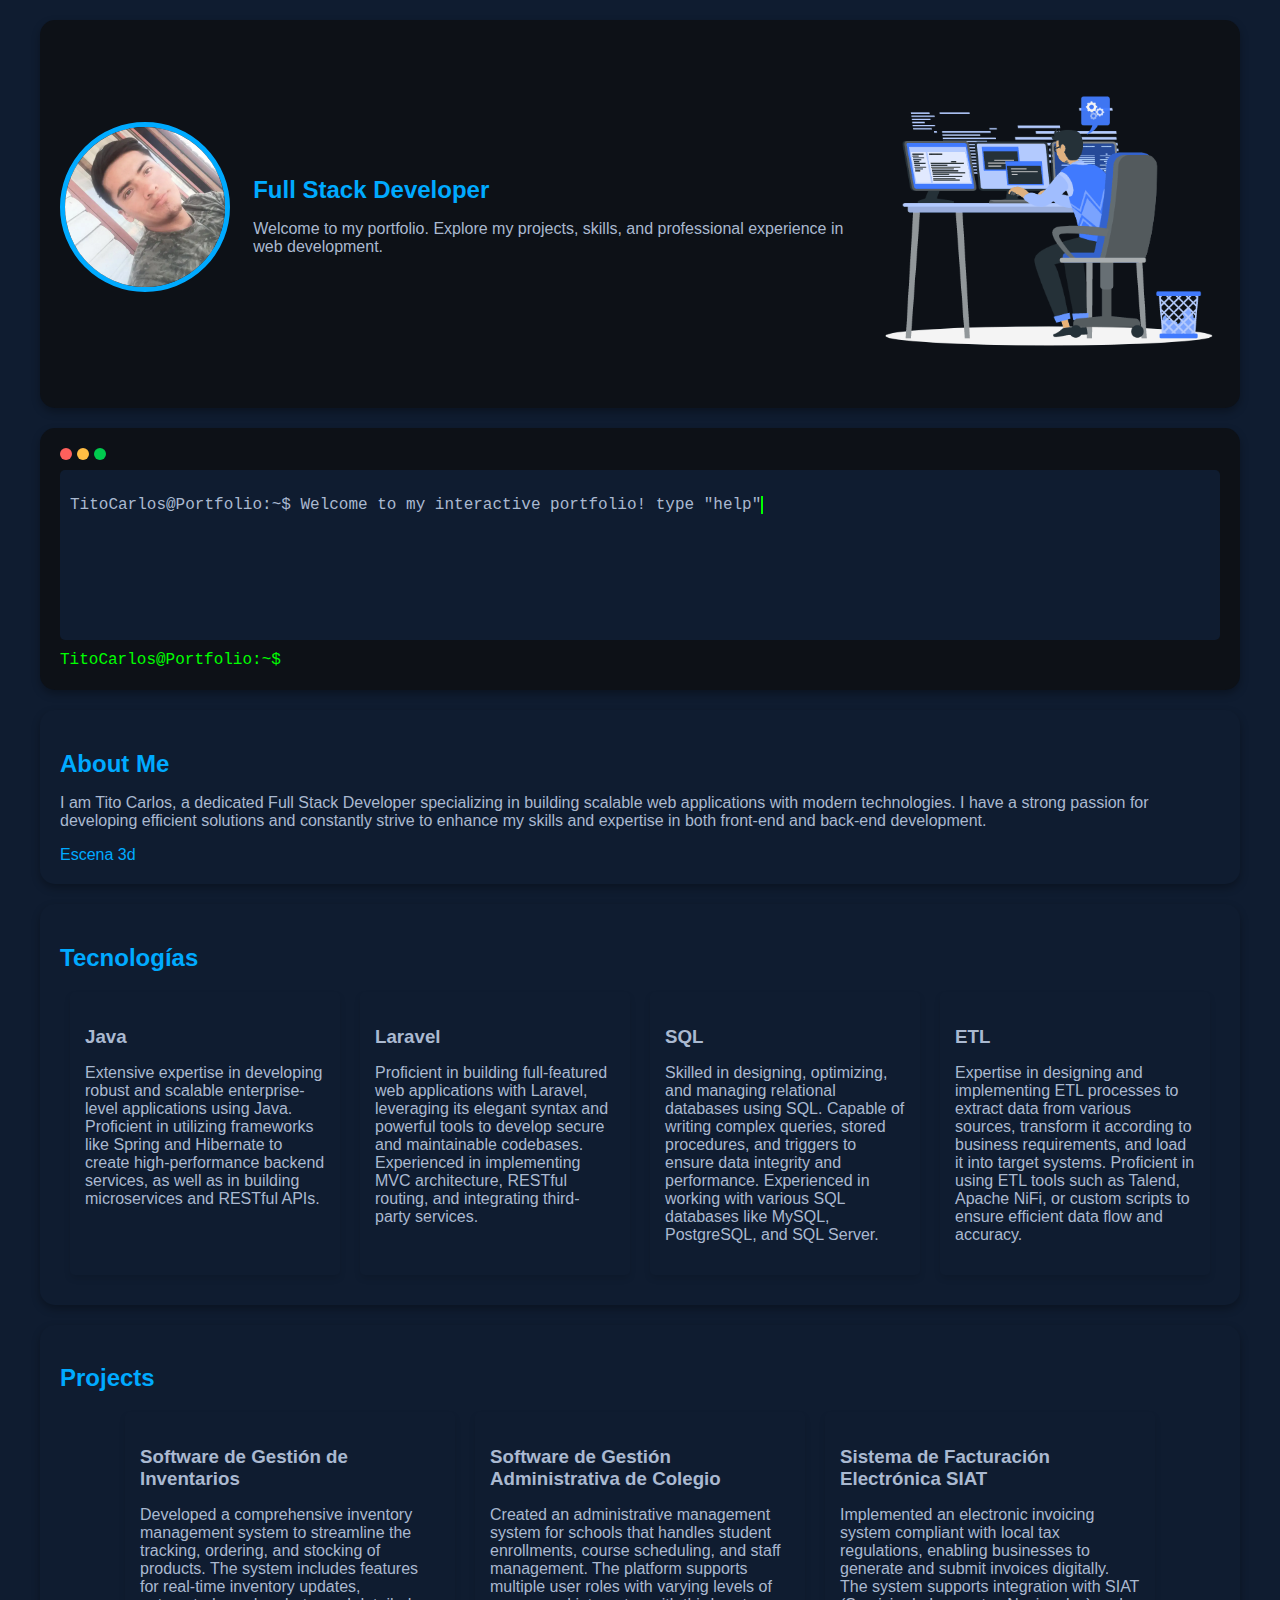
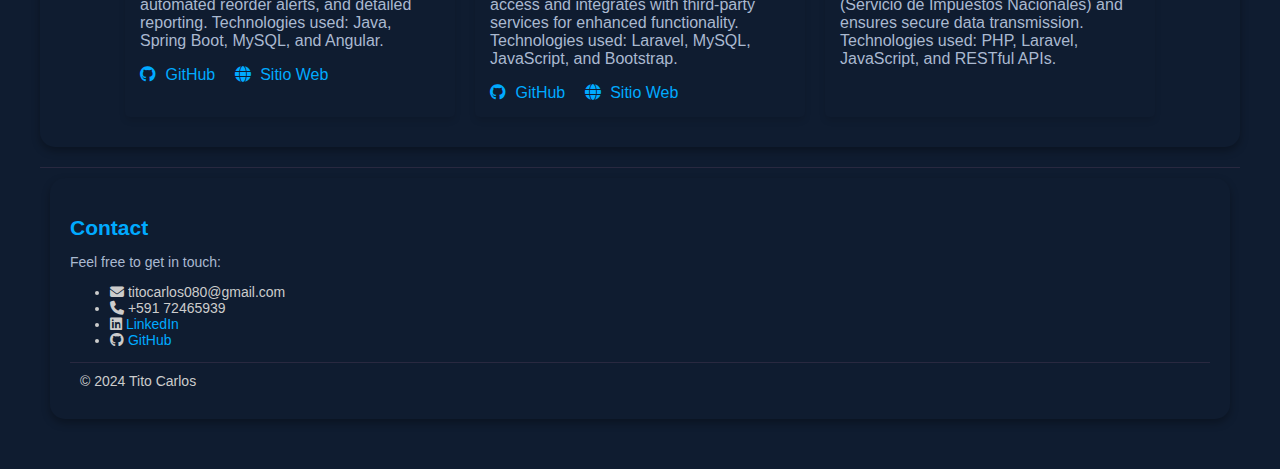
<file: index.html>
<!DOCTYPE html>
<html lang="en">

<head>
    <meta charset="UTF-8">
    <meta name="viewport" content="width=device-width, initial-scale=1.0">
    <title>Portafolio - Tito Carlos</title>
    <link rel="stylesheet" href="https://cdnjs.cloudflare.com/ajax/libs/font-awesome/6.5.0/css/all.min.css">

    <link href="css/styles.css" rel="stylesheet" />
</head>

<body>
    <canvas id="code-rain"></canvas>
    <main class="container">
        <!-- Profile Section -->


        <div class="profile-section d-flex">
            <img src="./assets/profile.webp" alt="Profile Picture" class="profile-image">
            <div class="profile-content">
                <h2>Full Stack Developer</h2>
                <p>Welcome to my portfolio. Explore my projects, skills, and professional experience in web development.
                </p>
            </div>
            <img src="./assets/animacion.gif" alt="Animation" class="animation-image">



        </div>




        <div class="card console">
            <div class="console-header">
                <span class="dot red"></span>
                <span class="dot yellow"></span>
                <span class="dot green"></span>
            </div>
            <div class="console-body" id="console-body">
                <p class="console-line"><span class="typewriter-text" id="typewriter">TitoCarlos@Portfolio:~$ Welcome to
                        my interactive portfolio! type "help"</span></p>
            </div>
            <div class="console-input">
                <span>TitoCarlos@Portfolio:~$</span>
                <input type="text" id="console-input" autofocus>
            </div>
        </div>


        <!-- About Me Section -->
        <div class="card fade-in">
            <h2>About Me</h2>
            <p>I am Tito Carlos, a dedicated Full Stack Developer specializing in building scalable web applications
                with modern technologies. I have a strong passion for developing efficient solutions and constantly
                strive to enhance my skills and expertise in both front-end and back-end development.</p>
            <a href="./projects.html" rel="noopener noreferrer">Escena 3d</a>
        </div>

        <!-- Technologies Section -->
        <div class="card fade-in">
            <h2>Tecnologías</h2>
            <ul class="technologies-list"></ul>
        </div>

        <!-- Projects Section -->
        <div class="card fade-in">
            <h2>Projects</h2>
            <ul class="projects-list"></ul>
        </div>

        <!-- Contact Section -->



        <!-- Footer -->
        <div class="card-footer text-center">
            <div class="card">
                <div class="card-header">
                    <h2>Contact</h2>
                    <p>Feel free to get in touch:</p>
                </div>
                <div class="card-body">
                    <ul>
                        <li><i class="fas fa-envelope"></i> titocarlos080@gmail.com</li>
                        <li><i class="fas fa-phone"></i> +591 72465939</li>
                        <li><i class="fab fa-linkedin"></i> <a href="https://linkedin.com/in/yourprofile">LinkedIn</a>
                        </li>
                        <li><i class="fab fa-github"></i> <a href="https://github.com/titocarlos080">GitHub</a></li>
                    </ul>
                </div>
                <div class="card-footer">
                    &copy; 2024 Tito Carlos
                </div>

            </div>

        </div>
    </main>
    <script src="./js/scripts.js"></script>
</body>

</html>
</file>
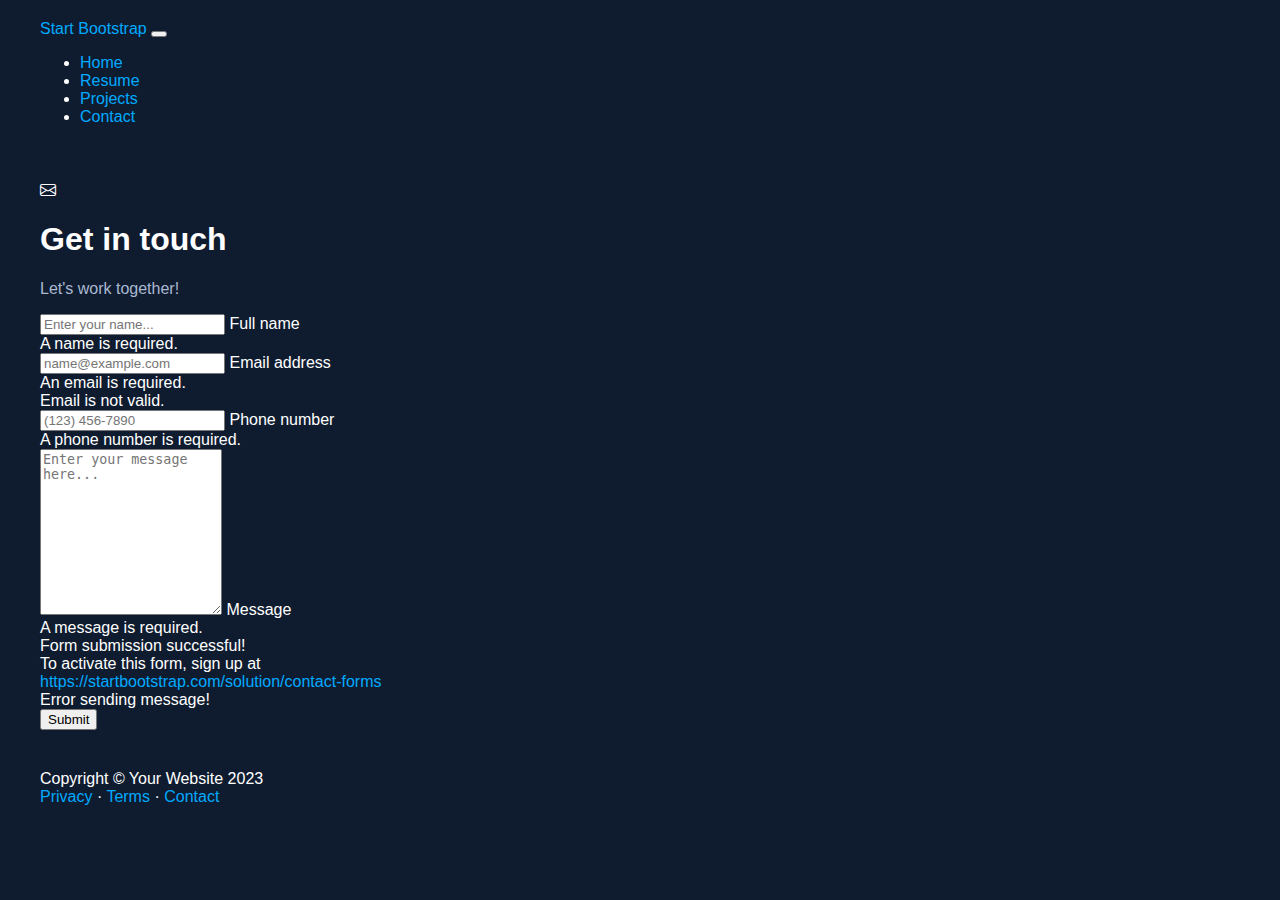
<file: contact.html>
<!DOCTYPE html>
<html lang="en">
    <head>
        <meta charset="utf-8" />
        <meta name="viewport" content="width=device-width, initial-scale=1, shrink-to-fit=no" />
        <meta name="description" content />
        <meta name="author" content />
        <title>Modern Business - Start Bootstrap Template</title>
        <!-- Favicon-->
        <link rel="icon" type="image/x-icon" href="assets/favicon.ico" />
        <!-- Custom Google font-->
        <link rel="preconnect" href="https://fonts.googleapis.com" />
        <link rel="preconnect" href="https://fonts.gstatic.com" crossorigin />
        <link href="https://fonts.googleapis.com/css2?family=Plus+Jakarta+Sans:wght@100;200;300;400;500;600;700;800;900&amp;display=swap" rel="stylesheet" />
        <!-- Bootstrap icons-->
        <link href="https://cdn.jsdelivr.net/npm/bootstrap-icons@1.8.1/font/bootstrap-icons.css" rel="stylesheet" />
        <!-- Core theme CSS (includes Bootstrap)-->
        <link href="css/styles.css" rel="stylesheet" />
    </head>
    <body class="d-flex flex-column">
        <main class="flex-shrink-0">
            <!-- Navigation-->
            <nav class="navbar navbar-expand-lg navbar-light bg-white py-3">
                <div class="container px-5">
                    <a class="navbar-brand" href="index.html"><span class="fw-bolder text-primary">Start Bootstrap</span></a>
                    <button class="navbar-toggler" type="button" data-bs-toggle="collapse" data-bs-target="#navbarSupportedContent" aria-controls="navbarSupportedContent" aria-expanded="false" aria-label="Toggle navigation"><span class="navbar-toggler-icon"></span></button>
                    <div class="collapse navbar-collapse" id="navbarSupportedContent">
                        <ul class="navbar-nav ms-auto mb-2 mb-lg-0 small fw-bolder">
                            <li class="nav-item"><a class="nav-link" href="index.html">Home</a></li>
                            <li class="nav-item"><a class="nav-link" href="resume.html">Resume</a></li>
                            <li class="nav-item"><a class="nav-link" href="projects.html">Projects</a></li>
                            <li class="nav-item"><a class="nav-link" href="contact.html">Contact</a></li>
                        </ul>
                    </div>
                </div>
            </nav>
            <!-- Page content-->
            <section class="py-5">
                <div class="container px-5">
                    <!-- Contact form-->
                    <div class="bg-light rounded-4 py-5 px-4 px-md-5">
                        <div class="text-center mb-5">
                            <div class="feature bg-primary bg-gradient-primary-to-secondary text-white rounded-3 mb-3"><i class="bi bi-envelope"></i></div>
                            <h1 class="fw-bolder">Get in touch</h1>
                            <p class="lead fw-normal text-muted mb-0">Let's work together!</p>
                        </div>
                        <div class="row gx-5 justify-content-center">
                            <div class="col-lg-8 col-xl-6">
                                <!-- * * * * * * * * * * * * * * *-->
                                <!-- * * SB Forms Contact Form * *-->
                                <!-- * * * * * * * * * * * * * * *-->
                                <!-- This form is pre-integrated with SB Forms.-->
                                <!-- To make this form functional, sign up at-->
                                <!-- https://startbootstrap.com/solution/contact-forms-->
                                <!-- to get an API token!-->
                                <form id="contactForm" data-sb-form-api-token="API_TOKEN">
                                    <!-- Name input-->
                                    <div class="form-floating mb-3">
                                        <input class="form-control" id="name" type="text" placeholder="Enter your name..." data-sb-validations="required" />
                                        <label for="name">Full name</label>
                                        <div class="invalid-feedback" data-sb-feedback="name:required">A name is required.</div>
                                    </div>
                                    <!-- Email address input-->
                                    <div class="form-floating mb-3">
                                        <input class="form-control" id="email" type="email" placeholder="name@example.com" data-sb-validations="required,email" />
                                        <label for="email">Email address</label>
                                        <div class="invalid-feedback" data-sb-feedback="email:required">An email is required.</div>
                                        <div class="invalid-feedback" data-sb-feedback="email:email">Email is not valid.</div>
                                    </div>
                                    <!-- Phone number input-->
                                    <div class="form-floating mb-3">
                                        <input class="form-control" id="phone" type="tel" placeholder="(123) 456-7890" data-sb-validations="required" />
                                        <label for="phone">Phone number</label>
                                        <div class="invalid-feedback" data-sb-feedback="phone:required">A phone number is required.</div>
                                    </div>
                                    <!-- Message input-->
                                    <div class="form-floating mb-3">
                                        <textarea class="form-control" id="message" type="text" placeholder="Enter your message here..." style="height: 10rem" data-sb-validations="required"></textarea>
                                        <label for="message">Message</label>
                                        <div class="invalid-feedback" data-sb-feedback="message:required">A message is required.</div>
                                    </div>
                                    <!-- Submit success message-->
                                    <!---->
                                    <!-- This is what your users will see when the form-->
                                    <!-- has successfully submitted-->
                                    <div class="d-none" id="submitSuccessMessage">
                                        <div class="text-center mb-3">
                                            <div class="fw-bolder">Form submission successful!</div>
                                            To activate this form, sign up at
                                            <br />
                                            <a href="https://startbootstrap.com/solution/contact-forms">https://startbootstrap.com/solution/contact-forms</a>
                                        </div>
                                    </div>
                                    <!-- Submit error message-->
                                    <!---->
                                    <!-- This is what your users will see when there is-->
                                    <!-- an error submitting the form-->
                                    <div class="d-none" id="submitErrorMessage"><div class="text-center text-danger mb-3">Error sending message!</div></div>
                                    <!-- Submit Button-->
                                    <div class="d-grid"><button class="btn btn-primary btn-lg disabled" id="submitButton" type="submit">Submit</button></div>
                                </form>
                            </div>
                        </div>
                    </div>
                </div>
            </section>
        </main>
        <!-- Footer-->
        <footer class="bg-white py-4 mt-auto">
            <div class="container px-5">
                <div class="row align-items-center justify-content-between flex-column flex-sm-row">
                    <div class="col-auto"><div class="small m-0">Copyright &copy; Your Website 2023</div></div>
                    <div class="col-auto">
                        <a class="small" href="#!">Privacy</a>
                        <span class="mx-1">&middot;</span>
                        <a class="small" href="#!">Terms</a>
                        <span class="mx-1">&middot;</span>
                        <a class="small" href="#!">Contact</a>
                    </div>
                </div>
            </div>
        </footer>
        <!-- Bootstrap core JS-->
        <script src="https://cdn.jsdelivr.net/npm/bootstrap@5.2.3/dist/js/bootstrap.bundle.min.js"></script>
        <!-- Core theme JS-->
        <script src="js/scripts.js"></script>
        <!-- * * * * * * * * * * * * * * * * * * * * * * * * * * * * * * * * * * * * * * * *-->
        <!-- * *                               SB Forms JS                               * *-->
        <!-- * * Activate your form at https://startbootstrap.com/solution/contact-forms * *-->
        <!-- * * * * * * * * * * * * * * * * * * * * * * * * * * * * * * * * * * * * * * * *-->
        <script src="https://cdn.startbootstrap.com/sb-forms-latest.js"></script>
    </body>
</html>
</file>
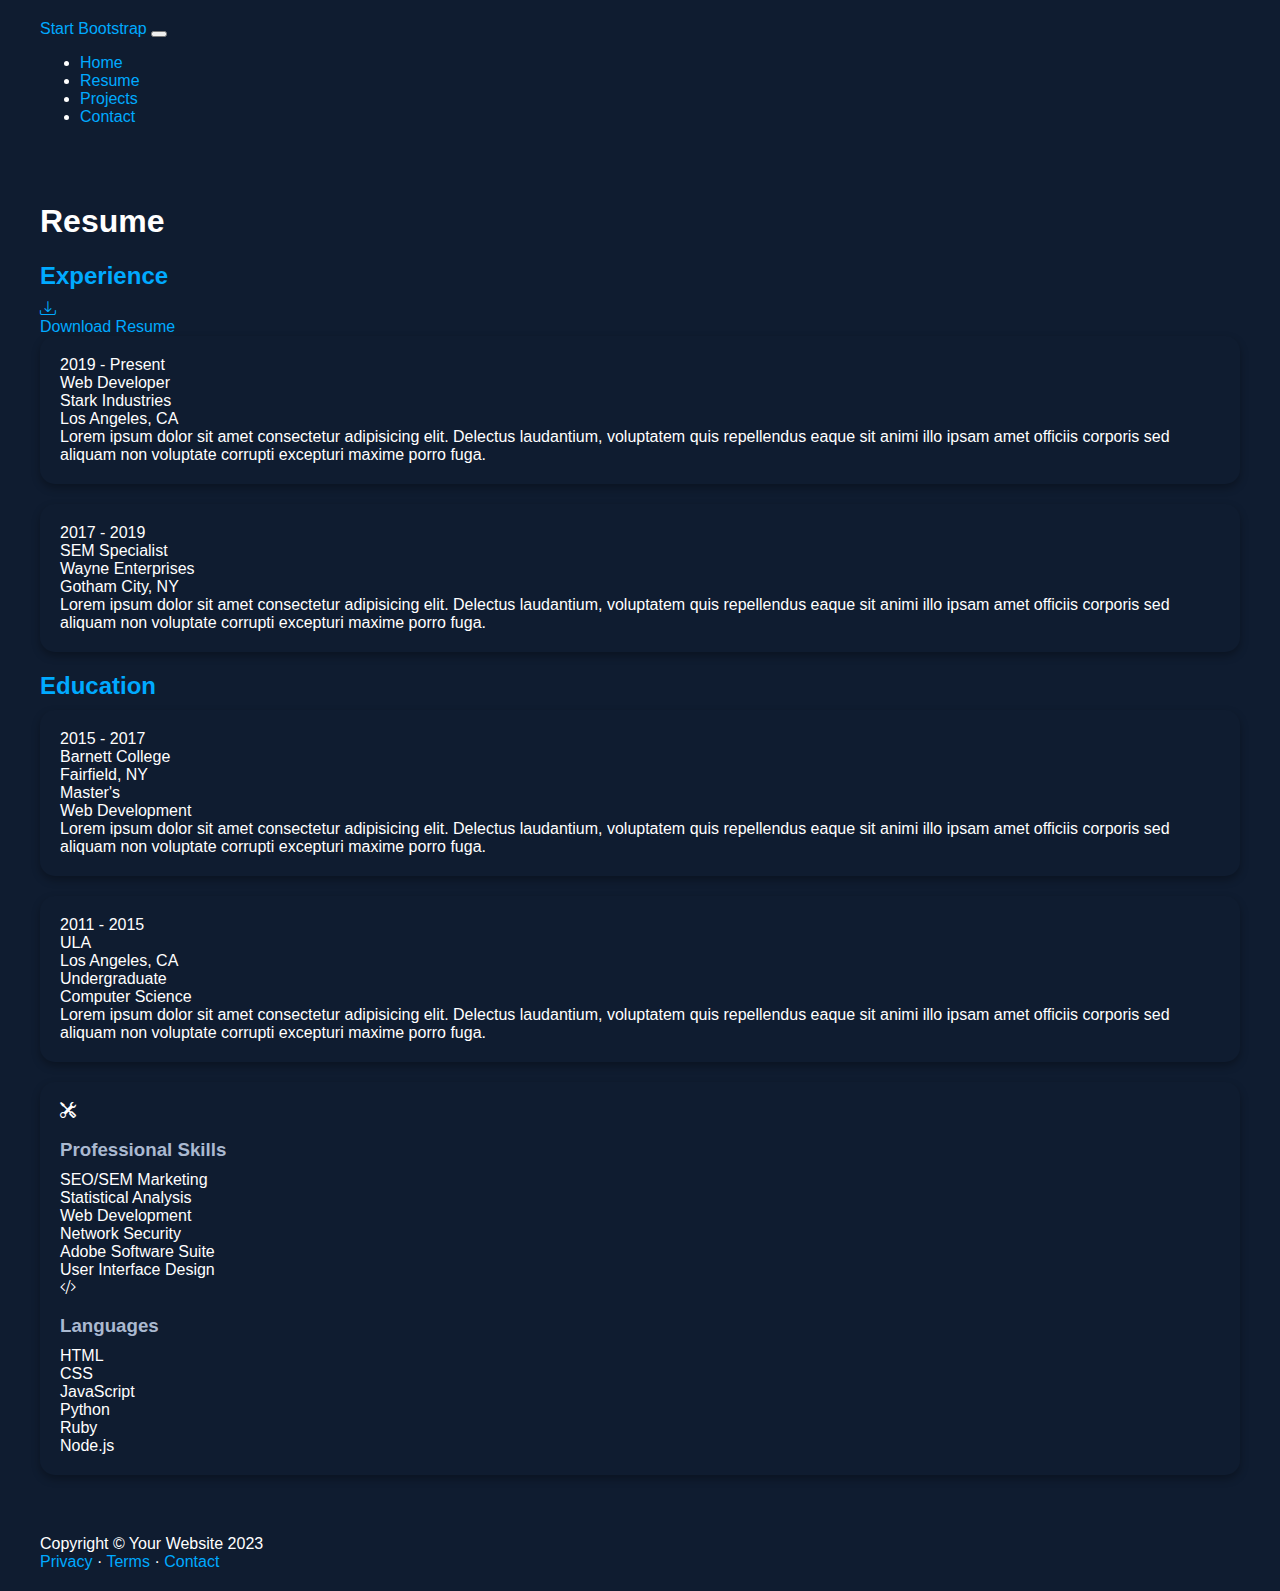
<file: resume.html>
<!DOCTYPE html>
<html lang="en">
    <head>
        <meta charset="utf-8" />
        <meta name="viewport" content="width=device-width, initial-scale=1, shrink-to-fit=no" />
        <meta name="description" content="" />
        <meta name="author" content="" />
        <title>Personal - Start Bootstrap Template</title>
        <!-- Favicon-->
        <link rel="icon" type="image/x-icon" href="assets/favicon.ico" />
        <!-- Custom Google font-->
        <link rel="preconnect" href="https://fonts.googleapis.com" />
        <link rel="preconnect" href="https://fonts.gstatic.com" crossorigin />
        <link href="https://fonts.googleapis.com/css2?family=Plus+Jakarta+Sans:wght@100;200;300;400;500;600;700;800;900&amp;display=swap" rel="stylesheet" />
        <!-- Bootstrap icons-->
        <link href="https://cdn.jsdelivr.net/npm/bootstrap-icons@1.8.1/font/bootstrap-icons.css" rel="stylesheet" />
        <!-- Core theme CSS (includes Bootstrap)-->
        <link href="css/styles.css" rel="stylesheet" />
    </head>
    <body class="d-flex flex-column h-100 bg-light">
        <main class="flex-shrink-0">
            <!-- Navigation-->
            <nav class="navbar navbar-expand-lg navbar-light bg-white py-3">
                <div class="container px-5">
                    <a class="navbar-brand" href="index.html"><span class="fw-bolder text-primary">Start Bootstrap</span></a>
                    <button class="navbar-toggler" type="button" data-bs-toggle="collapse" data-bs-target="#navbarSupportedContent" aria-controls="navbarSupportedContent" aria-expanded="false" aria-label="Toggle navigation"><span class="navbar-toggler-icon"></span></button>
                    <div class="collapse navbar-collapse" id="navbarSupportedContent">
                        <ul class="navbar-nav ms-auto mb-2 mb-lg-0 small fw-bolder">
                            <li class="nav-item"><a class="nav-link" href="index.html">Home</a></li>
                            <li class="nav-item"><a class="nav-link" href="resume.html">Resume</a></li>
                            <li class="nav-item"><a class="nav-link" href="projects.html">Projects</a></li>
                            <li class="nav-item"><a class="nav-link" href="contact.html">Contact</a></li>
                        </ul>
                    </div>
                </div>
            </nav>
            <!-- Page Content-->
            <div class="container px-5 my-5">
                <div class="text-center mb-5">
                    <h1 class="display-5 fw-bolder mb-0"><span class="text-gradient d-inline">Resume</span></h1>
                </div>
                <div class="row gx-5 justify-content-center">
                    <div class="col-lg-11 col-xl-9 col-xxl-8">
                        <!-- Experience Section-->
                        <section>
                            <div class="d-flex align-items-center justify-content-between mb-4">
                                <h2 class="text-primary fw-bolder mb-0">Experience</h2>
                                <!-- Download resume button-->
                                <!-- Note: Set the link href target to a PDF file within your project-->
                                <a class="btn btn-primary px-4 py-3" href="#!">
                                    <div class="d-inline-block bi bi-download me-2"></div>
                                    Download Resume
                                </a>
                            </div>
                            <!-- Experience Card 1-->
                            <div class="card shadow border-0 rounded-4 mb-5">
                                <div class="card-body p-5">
                                    <div class="row align-items-center gx-5">
                                        <div class="col text-center text-lg-start mb-4 mb-lg-0">
                                            <div class="bg-light p-4 rounded-4">
                                                <div class="text-primary fw-bolder mb-2">2019 - Present</div>
                                                <div class="small fw-bolder">Web Developer</div>
                                                <div class="small text-muted">Stark Industries</div>
                                                <div class="small text-muted">Los Angeles, CA</div>
                                            </div>
                                        </div>
                                        <div class="col-lg-8"><div>Lorem ipsum dolor sit amet consectetur adipisicing elit. Delectus laudantium, voluptatem quis repellendus eaque sit animi illo ipsam amet officiis corporis sed aliquam non voluptate corrupti excepturi maxime porro fuga.</div></div>
                                    </div>
                                </div>
                            </div>
                            <!-- Experience Card 2-->
                            <div class="card shadow border-0 rounded-4 mb-5">
                                <div class="card-body p-5">
                                    <div class="row align-items-center gx-5">
                                        <div class="col text-center text-lg-start mb-4 mb-lg-0">
                                            <div class="bg-light p-4 rounded-4">
                                                <div class="text-primary fw-bolder mb-2">2017 - 2019</div>
                                                <div class="small fw-bolder">SEM Specialist</div>
                                                <div class="small text-muted">Wayne Enterprises</div>
                                                <div class="small text-muted">Gotham City, NY</div>
                                            </div>
                                        </div>
                                        <div class="col-lg-8"><div>Lorem ipsum dolor sit amet consectetur adipisicing elit. Delectus laudantium, voluptatem quis repellendus eaque sit animi illo ipsam amet officiis corporis sed aliquam non voluptate corrupti excepturi maxime porro fuga.</div></div>
                                    </div>
                                </div>
                            </div>
                        </section>
                        <!-- Education Section-->
                        <section>
                            <h2 class="text-secondary fw-bolder mb-4">Education</h2>
                            <!-- Education Card 1-->
                            <div class="card shadow border-0 rounded-4 mb-5">
                                <div class="card-body p-5">
                                    <div class="row align-items-center gx-5">
                                        <div class="col text-center text-lg-start mb-4 mb-lg-0">
                                            <div class="bg-light p-4 rounded-4">
                                                <div class="text-secondary fw-bolder mb-2">2015 - 2017</div>
                                                <div class="mb-2">
                                                    <div class="small fw-bolder">Barnett College</div>
                                                    <div class="small text-muted">Fairfield, NY</div>
                                                </div>
                                                <div class="fst-italic">
                                                    <div class="small text-muted">Master's</div>
                                                    <div class="small text-muted">Web Development</div>
                                                </div>
                                            </div>
                                        </div>
                                        <div class="col-lg-8"><div>Lorem ipsum dolor sit amet consectetur adipisicing elit. Delectus laudantium, voluptatem quis repellendus eaque sit animi illo ipsam amet officiis corporis sed aliquam non voluptate corrupti excepturi maxime porro fuga.</div></div>
                                    </div>
                                </div>
                            </div>
                            <!-- Education Card 2-->
                            <div class="card shadow border-0 rounded-4 mb-5">
                                <div class="card-body p-5">
                                    <div class="row align-items-center gx-5">
                                        <div class="col text-center text-lg-start mb-4 mb-lg-0">
                                            <div class="bg-light p-4 rounded-4">
                                                <div class="text-secondary fw-bolder mb-2">2011 - 2015</div>
                                                <div class="mb-2">
                                                    <div class="small fw-bolder">ULA</div>
                                                    <div class="small text-muted">Los Angeles, CA</div>
                                                </div>
                                                <div class="fst-italic">
                                                    <div class="small text-muted">Undergraduate</div>
                                                    <div class="small text-muted">Computer Science</div>
                                                </div>
                                            </div>
                                        </div>
                                        <div class="col-lg-8"><div>Lorem ipsum dolor sit amet consectetur adipisicing elit. Delectus laudantium, voluptatem quis repellendus eaque sit animi illo ipsam amet officiis corporis sed aliquam non voluptate corrupti excepturi maxime porro fuga.</div></div>
                                    </div>
                                </div>
                            </div>
                        </section>
                        <!-- Divider-->
                        <div class="pb-5"></div>
                        <!-- Skills Section-->
                        <section>
                            <!-- Skillset Card-->
                            <div class="card shadow border-0 rounded-4 mb-5">
                                <div class="card-body p-5">
                                    <!-- Professional skills list-->
                                    <div class="mb-5">
                                        <div class="d-flex align-items-center mb-4">
                                            <div class="feature bg-primary bg-gradient-primary-to-secondary text-white rounded-3 me-3"><i class="bi bi-tools"></i></div>
                                            <h3 class="fw-bolder mb-0"><span class="text-gradient d-inline">Professional Skills</span></h3>
                                        </div>
                                        <div class="row row-cols-1 row-cols-md-3 mb-4">
                                            <div class="col mb-4 mb-md-0"><div class="d-flex align-items-center bg-light rounded-4 p-3 h-100">SEO/SEM Marketing</div></div>
                                            <div class="col mb-4 mb-md-0"><div class="d-flex align-items-center bg-light rounded-4 p-3 h-100">Statistical Analysis</div></div>
                                            <div class="col"><div class="d-flex align-items-center bg-light rounded-4 p-3 h-100">Web Development</div></div>
                                        </div>
                                        <div class="row row-cols-1 row-cols-md-3">
                                            <div class="col mb-4 mb-md-0"><div class="d-flex align-items-center bg-light rounded-4 p-3 h-100">Network Security</div></div>
                                            <div class="col mb-4 mb-md-0"><div class="d-flex align-items-center bg-light rounded-4 p-3 h-100">Adobe Software Suite</div></div>
                                            <div class="col"><div class="d-flex align-items-center bg-light rounded-4 p-3 h-100">User Interface Design</div></div>
                                        </div>
                                    </div>
                                    <!-- Languages list-->
                                    <div class="mb-0">
                                        <div class="d-flex align-items-center mb-4">
                                            <div class="feature bg-primary bg-gradient-primary-to-secondary text-white rounded-3 me-3"><i class="bi bi-code-slash"></i></div>
                                            <h3 class="fw-bolder mb-0"><span class="text-gradient d-inline">Languages</span></h3>
                                        </div>
                                        <div class="row row-cols-1 row-cols-md-3 mb-4">
                                            <div class="col mb-4 mb-md-0"><div class="d-flex align-items-center bg-light rounded-4 p-3 h-100">HTML</div></div>
                                            <div class="col mb-4 mb-md-0"><div class="d-flex align-items-center bg-light rounded-4 p-3 h-100">CSS</div></div>
                                            <div class="col"><div class="d-flex align-items-center bg-light rounded-4 p-3 h-100">JavaScript</div></div>
                                        </div>
                                        <div class="row row-cols-1 row-cols-md-3">
                                            <div class="col mb-4 mb-md-0"><div class="d-flex align-items-center bg-light rounded-4 p-3 h-100">Python</div></div>
                                            <div class="col mb-4 mb-md-0"><div class="d-flex align-items-center bg-light rounded-4 p-3 h-100">Ruby</div></div>
                                            <div class="col"><div class="d-flex align-items-center bg-light rounded-4 p-3 h-100">Node.js</div></div>
                                        </div>
                                    </div>
                                </div>
                            </div>
                        </section>
                    </div>
                </div>
            </div>
        </main>
        <!-- Footer-->
        <footer class="bg-white py-4 mt-auto">
            <div class="container px-5">
                <div class="row align-items-center justify-content-between flex-column flex-sm-row">
                    <div class="col-auto"><div class="small m-0">Copyright &copy; Your Website 2023</div></div>
                    <div class="col-auto">
                        <a class="small" href="#!">Privacy</a>
                        <span class="mx-1">&middot;</span>
                        <a class="small" href="#!">Terms</a>
                        <span class="mx-1">&middot;</span>
                        <a class="small" href="#!">Contact</a>
                    </div>
                </div>
            </div>
        </footer>
        <!-- Bootstrap core JS-->
        <script src="https://cdn.jsdelivr.net/npm/bootstrap@5.2.3/dist/js/bootstrap.bundle.min.js"></script>
        <!-- Core theme JS-->
        <script src="js/scripts.js"></script>
    </body>
</html>
</file>
<file: css/styles.css>
:root {
  --main-bg-color: #0f1c30;
  --main-text-color: #fff;
  --accent-color: #00aaff;
  --card-bg-color: #0D1117;
  --elevation-color: rgba(0, 0, 0, 0.3);
  --hover-bg-color: #35354e;
  --console-bg-color: #0f1c30;
  --console-border-color: #00FF00;
}

body {
  font-family: 'Segoe UI', Tahoma, Geneva, Verdana, sans-serif;
  background-color: var(--main-bg-color);
  color: var(--main-text-color);
  margin: 0;
  padding: 0;
}

#code-rain {
  position: fixed;
  top: 0;
  left: 0;
  width: 100%;
  height: 100%;
  overflow: hidden;
  pointer-events: none;
  z-index: 1;
}

.container {
  max-width: 1200px;
  margin: 0 auto;
  padding: 20px;
}

.card {
  border-radius: 15px;
  margin-bottom: 20px;
  padding: 20px;
  box-shadow: 0 4px 8px var(--elevation-color);
  transition: transform 0.2s ease-in-out;
}

.card:hover {
  transform: translateY(-5px);
}

.profile-section {
  display: flex;
  align-items: center;
  justify-content: space-between;
  padding: 20px;
  background-color: var(--card-bg-color);
  border-radius: 15px;
  box-shadow: 0 4px 8px var(--elevation-color);
  flex-wrap: wrap;
}

.profile-content {
  flex: 1;
  margin-right: 20px;
  margin-left: 2%;
  max-width: 60%;
}

.profile-image {
  border-radius: 50%;
  border: 5px solid var(--accent-color);
  width: 160px;
  height: 160px;
  margin: 0 auto 15px auto;
  display: block;
}

.animation-image {
  max-width: 30%;
  height: auto;
}

h2, h3 {
  font-weight: 600;
  margin-bottom: 10px;
}

h2 {
  color: var(--accent-color);
}

h3 {
  color: #aab9d0;
}

p {
  color: #aab9d0;
}

.technologies-list,
.projects-list {
  display: flex;
  flex-direction: row;
  flex-wrap: wrap;
  justify-content: center;
  list-style: none;
  padding: 0;
  margin: 0;
  background: transparent;
}

.technologies-list li,
.projects-list li {
  flex: 1 1 200px;
  margin: 10px;
  background: transparent;
  border-radius: 5px;
  padding: 15px;
  box-shadow: 0px 4px 6px rgba(0, 0, 0, 0.1);
  max-width: 300px;
  transition: all 0.3s ease;
}

.technologies-list li:hover,
.projects-list li:hover {
  background-color: var(--hover-bg-color);
  box-shadow: 0px 8px 15px var(--elevation-color);
  transform: translateY(-3px);
}
.project-links {
  margin-top: 10px;
}

.project-links a {
  color: #00aaff;
  text-decoration: none;
  margin-right: 15px;
  font-size: 16px;
  transition: color 0.3s ease;
}

.project-links a:hover {
  color: #0088cc;
}

.project-links i {
  margin-right: 5px;
}

@media (max-width: 768px) {
  .profile-section {
    flex-direction: column;
    align-items: center;
  }

  .profile-content {
    margin-right: 0;
    max-width: 100%;
    text-align: center;
  }

  .animation-image {
    max-width: 80%;
    margin-top: 20px;
  }

  .profile-image {
    width: 120px;
    height: 120px;
  }

  .technologies-list li,
  .projects-list li {
    flex: 1 1 100%;
  }
}

@media (max-width: 480px) {
  .profile-image {
    width: 100px;
    height: 100px;
  }

  .animation-image {
    max-width: 90%;
  }
  
  .card {
    padding: 10px;
  }

  .technologies-list li,
  .projects-list li {
    margin: 5px;
  }
}

a {
  color: var(--accent-color);
  text-decoration: none;
}

a:hover {
  text-decoration: underline;
}

.card-footer {
  font-size: 14px;
  color: #ccc;
  background: transparent;
  border-top: 1px solid #292940;
  padding: 10px;
  border-radius: 0 0 15px 15px;
}

.console {
  background-color: var(--card-bg-color);
  border-radius: 15px;
  padding: 20px;
  box-shadow: 0 4px 8px var(--elevation-color);
  margin-top: 20px;
  position: relative;
}

.console-header {
  display: flex;
  justify-content: flex-start;
  margin-bottom: 10px;
}

.console-header .dot {
  height: 12px;
  width: 12px;
  border-radius: 50%;
  margin-right: 5px;
}

.console-header .red {
  background-color: #ff605c;
}

.console-header .yellow {
  background-color: #ffbd44;
}

.console-header .green {
  background-color: #00ca4e;
}

.console-body {
  background-color: var(--console-bg-color);
  color: var(--console-border-color);
  font-family: 'Courier New', Courier, monospace;
  padding: 10px;
  min-height: 150px;
  max-height: 300px;
  overflow-y: auto;
  border-radius: 5px;
  margin-bottom: 10px;
}

.console-input {
  display: flex;
  align-items: center;
  font-family: 'Courier New', Courier, monospace;
  color: var(--console-border-color);
}

.console-input input {
  background: none;
  border: none;
  color: var(--console-border-color);
  font-family: 'Courier New', Courier, monospace;
  font-size: 16px;
  outline: none;
  margin-left: 5px;
  width: 80%;
}

.typewriter-text {
  display: inline-block;
  overflow: hidden;
  border-right: 2px solid var(--console-border-color);
  white-space: nowrap;
  animation: typing 3s steps(40, end), blink 0.75s step-end infinite alternate;
}

@keyframes typing {
  from { width: 0; }
  to { width: 100%; }
}

@keyframes blink {
  from { border-color: transparent; }
  to { border-color: var(--console-border-color); }
}
</file>
